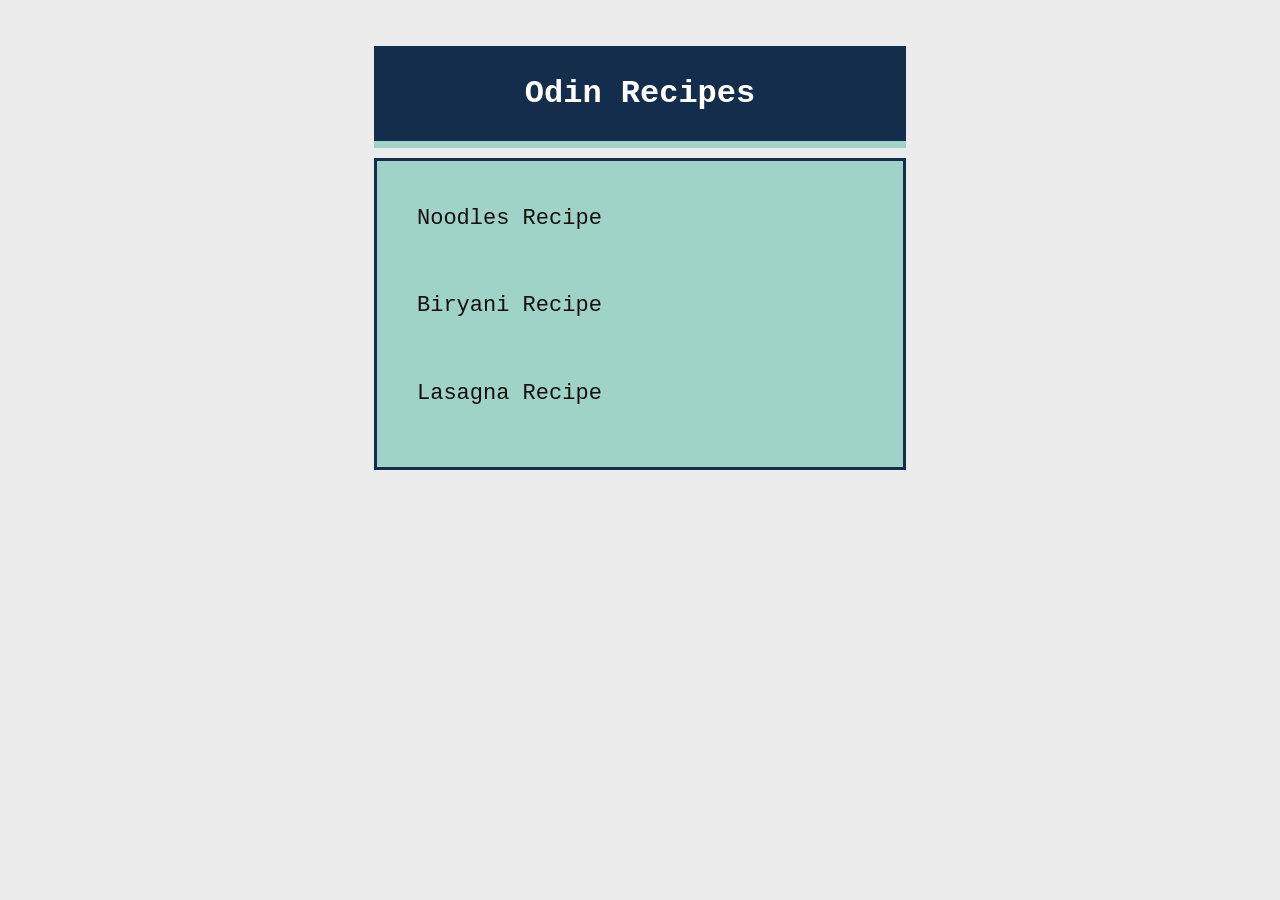
<file: index.html>
<!DOCTYPE html>
<html lang="en">

<head>
    <meta charset="UTF-8">
    <meta name="viewport" content="width=device-width, initial-scale=1.0">
    <title>Odin Recipes</title>
    <link rel="stylesheet" href="style.css">
</head>

<body>
    <div class="main-content">
        <h1 class="main-heading">Odin Recipes</h1>
        <ul class="link-list">
            <li class="recipe"> <a href="./recipes/noodles.html">Noodles Recipe</a></li>
            <li class="recipe"><a href="./recipes/biryani.html">Biryani Recipe</a></li>
            <li class="recipe"><a href="./recipes/lasagna.html">Lasagna Recipe</a></li>
        </ul>
    </div>
</body>

</html>
</file>
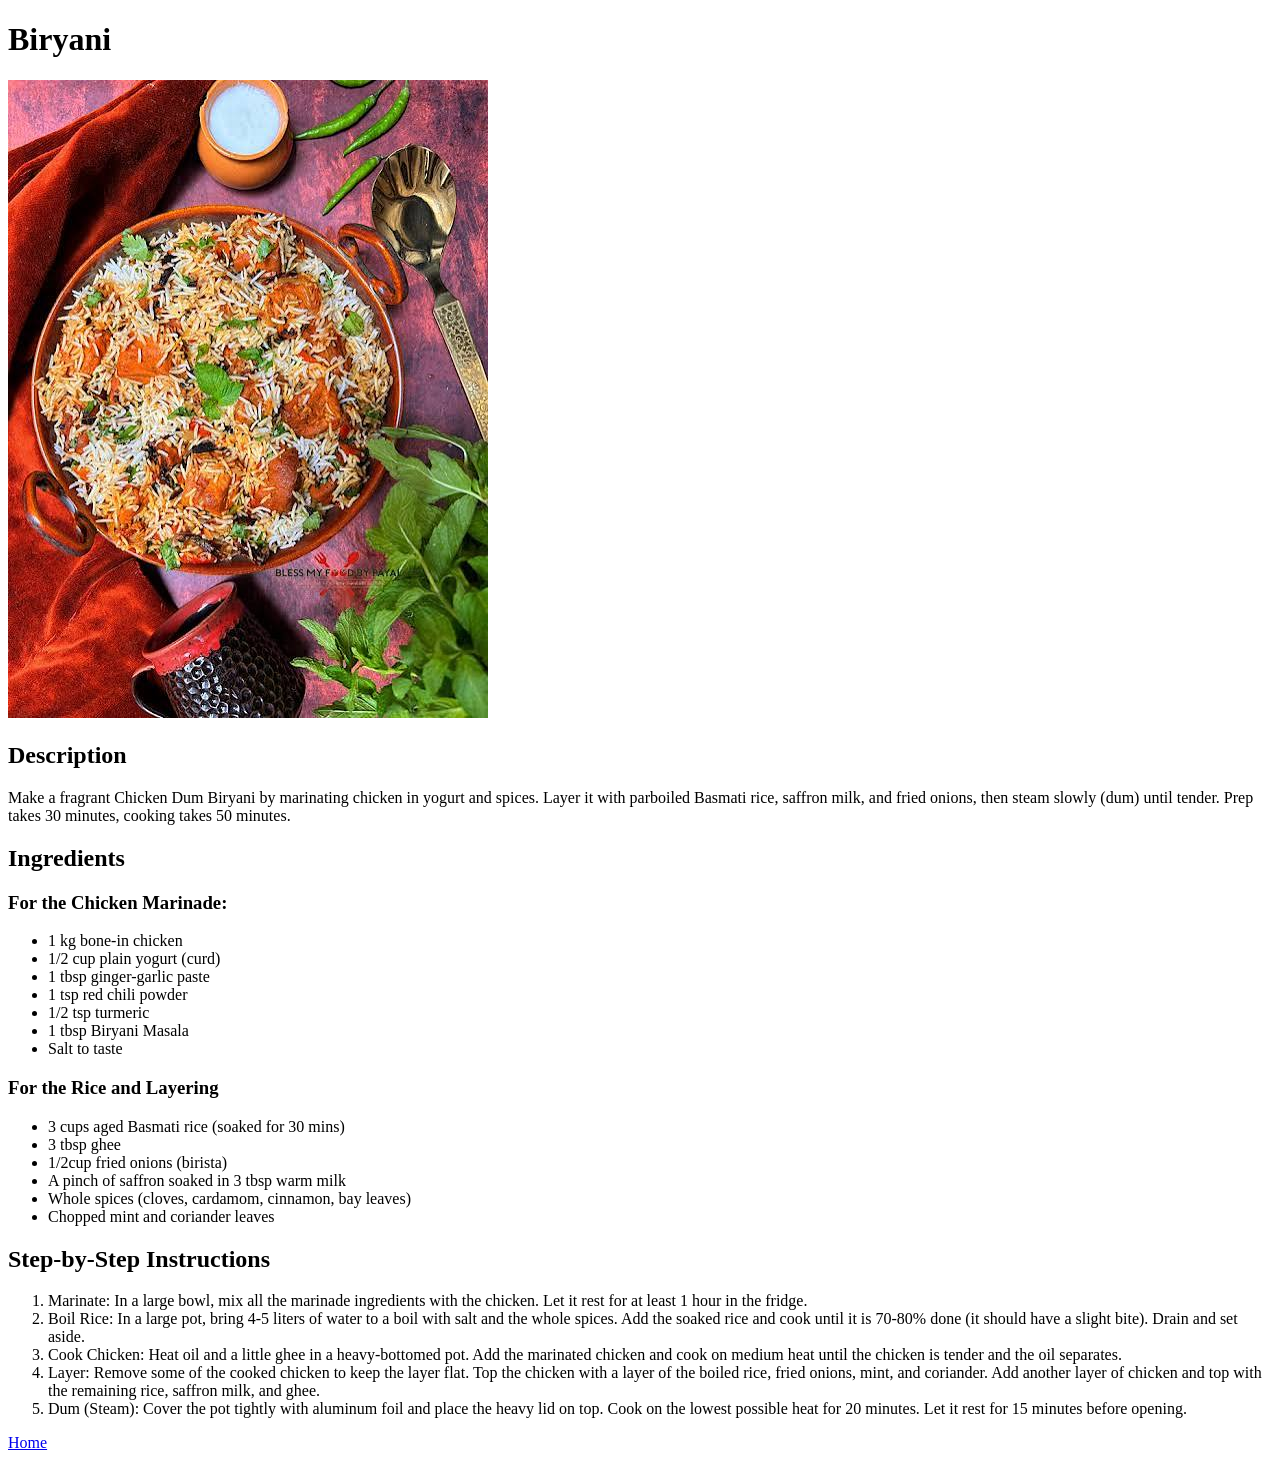
<file: recipes/biryani .html>
<!DOCTYPE html>
<html lang="en">

<head>
    <meta charset="UTF-8">
    <meta name="viewport" content="width=device-width, initial-scale=1.0">
    <title>Biryani Recipe</title>
</head>

<body>
    <h1>Biryani</h1>
    <img src="../images/biryani.jpeg" alt="Biryani">

    <h2>Description</h2>
    <p>Make a fragrant Chicken Dum Biryani by marinating chicken in yogurt and spices. Layer it with parboiled Basmati
        rice, saffron milk, and fried onions, then steam slowly (dum) until tender. Prep takes 30 minutes, cooking takes
        50 minutes.</p>

    <!-- Ingredients needed: -->
    <h2>Ingredients</h2>

    <h3>For the Chicken Marinade:</h3>
    <ul>
        <li>1 kg bone-in chicken</li>
        <li> 1/2 cup plain yogurt (curd)</li>
        <li>1 tbsp ginger-garlic paste</li>
        <li>1 tsp red chili powder</li>
        <li>1/2 tsp turmeric</li>
        <li>1 tbsp Biryani Masala</li>
        <li>Salt to taste</li>
    </ul>

    <h3>For the Rice and Layering</h3>
    <ul>
        <li>3 cups aged Basmati rice (soaked for 30 mins)</li>
        <li>3 tbsp ghee</li>
        <li>1/2cup fried onions (birista)</li>
        <li>A pinch of saffron soaked in 3 tbsp warm milk</li>
        <li>Whole spices (cloves, cardamom, cinnamon, bay leaves)</li>
        <li>Chopped mint and coriander leaves</li>
    </ul>

    <!-- Instruction to follow -->
    <h2>Step-by-Step Instructions</h2>
    <ol>
        <li>Marinate: In a large bowl, mix all the marinade ingredients with the chicken. Let it rest for at least 1
            hour in the fridge.</li>
        <li>Boil Rice: In a large pot, bring 4-5 liters of water to a boil with salt and the whole spices. Add the
            soaked rice and cook until it is 70-80% done (it should have a slight bite). Drain and set aside.</li>
        <li>Cook Chicken: Heat oil and a little ghee in a heavy-bottomed pot. Add the marinated chicken and cook on
            medium heat until the chicken is tender and the oil separates.</li>
        <li>Layer: Remove some of the cooked chicken to keep the layer flat. Top the chicken with a layer of the boiled
            rice, fried onions, mint, and coriander. Add another layer of chicken and top with the remaining rice,
            saffron milk, and ghee.</li>
        <li>Dum (Steam): Cover the pot tightly with aluminum foil and place the heavy lid on top. Cook on the lowest
            possible heat for 20 minutes. Let it rest for 15 minutes before opening.</li>
    </ol>

    <a href="../index.html">Home</a>
</body>

</html>
</file>
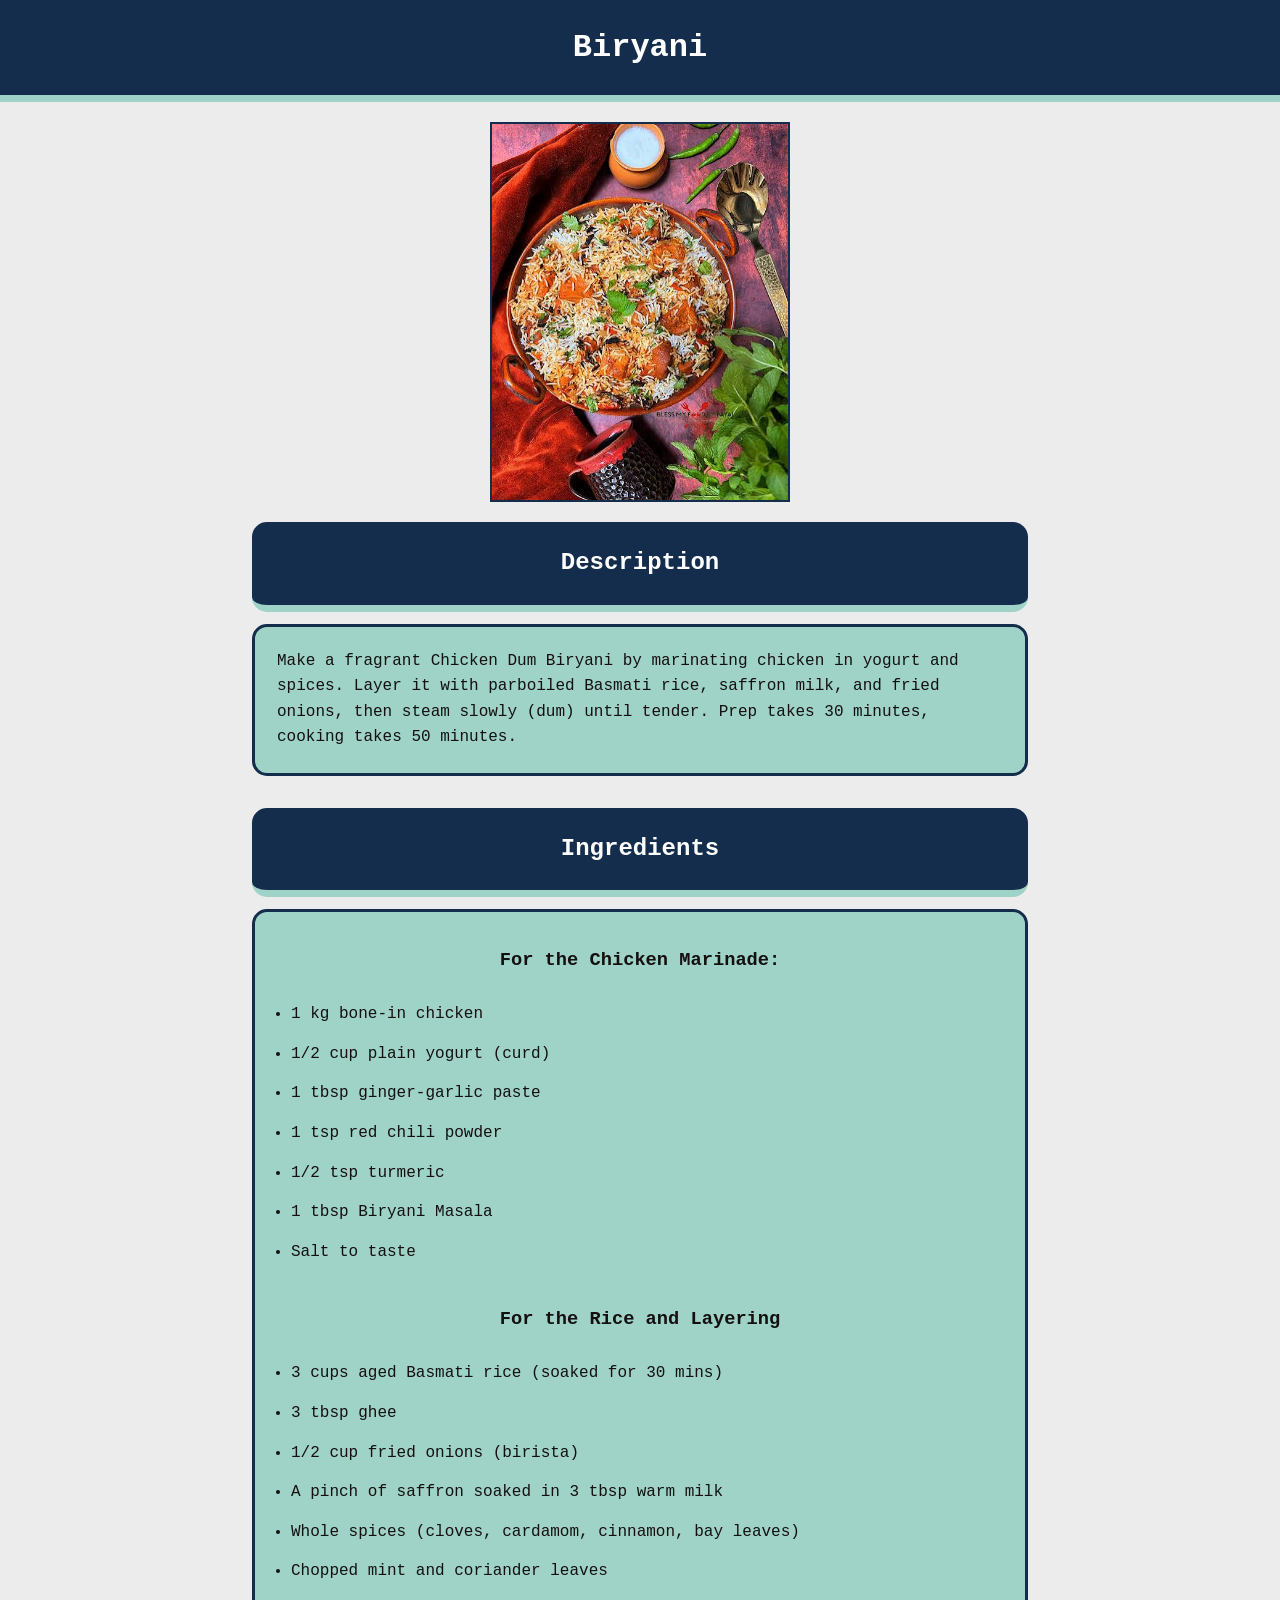
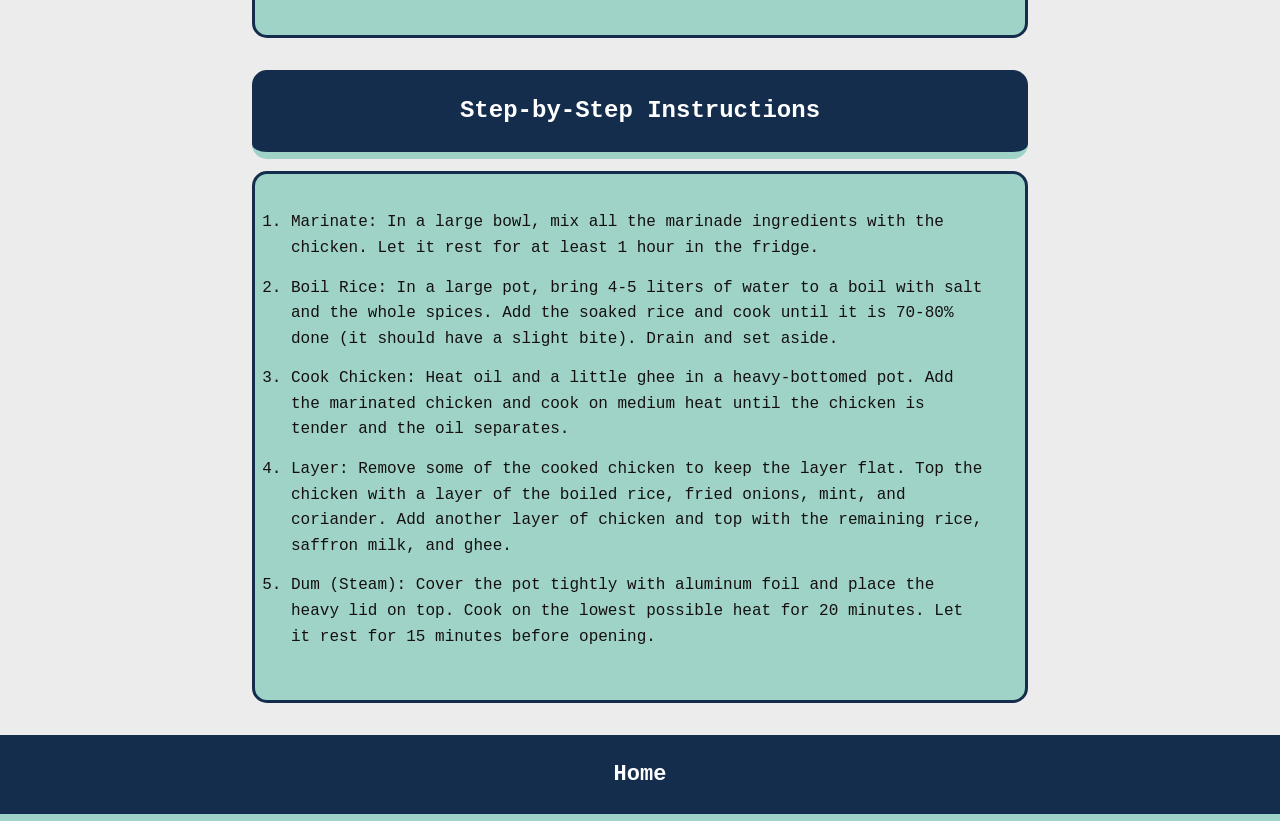
<file: recipes/biryani.html>
<!DOCTYPE html>
<html lang="en">

<head>
    <meta charset="UTF-8">
    <meta name="viewport" content="width=device-width, initial-scale=1.0">
    <title>Biryani Recipe</title>
    <link rel="stylesheet" href="../style.css">
</head>

<body>
    <h1 class="recipe-main-heading">Biryani</h1>
    <div class="recipe-page">
        <div class="recipe-img">
            <img src="../images/biryani.jpeg" alt="Biryani" width="300" height="380">
        </div>
        <div class=" recipe-section">
            <h2 class="section-heading">Description</h2>
            <div class="description">
                <p>Make a fragrant Chicken Dum Biryani by marinating chicken in yogurt and spices. Layer it with
                    parboiled
                    Basmati rice, saffron milk, and fried onions, then steam slowly (dum) until tender. Prep takes 30
                    minutes, cooking takes 50 minutes.</p>
            </div>
        </div>

        <!-- Ingredients needed: -->
        <div class="recipe-section">
            <h2 class="section-heading">Ingredients</h2>

            <div class="description">
                <h3>For the Chicken Marinade:</h3>
                <ul class="recipe-list">
                    <li>1 kg bone-in chicken</li>
                    <li>1/2 cup plain yogurt (curd)</li>
                    <li>1 tbsp ginger-garlic paste</li>
                    <li>1 tsp red chili powder</li>
                    <li>1/2 tsp turmeric</li>
                    <li>1 tbsp Biryani Masala</li>
                    <li>Salt to taste</li>
                </ul>

                <h3>For the Rice and Layering</h3>
                <ul class="recipe-list">
                    <li>3 cups aged Basmati rice (soaked for 30 mins)</li>
                    <li>3 tbsp ghee</li>
                    <li>1/2 cup fried onions (birista)</li>
                    <li>A pinch of saffron soaked in 3 tbsp warm milk</li>
                    <li>Whole spices (cloves, cardamom, cinnamon, bay leaves)</li>
                    <li>Chopped mint and coriander leaves</li>
                </ul>
            </div>
        </div>

        <div class="recipe-section">
            <!-- Instruction to follow -->
            <h2 class="section-heading">Step-by-Step Instructions</h2>
            <div class="description">
                <ol class="recipe-list">
                    <li>Marinate: In a large bowl, mix all the marinade ingredients with the chicken. Let it rest for at
                        least 1
                        hour in the fridge.</li>
                    <li>Boil Rice: In a large pot, bring 4-5 liters of water to a boil with salt and the whole spices.
                        Add
                        the
                        soaked rice and cook until it is 70-80% done (it should have a slight bite). Drain and set
                        aside.
                    </li>
                    <li>Cook Chicken: Heat oil and a little ghee in a heavy-bottomed pot. Add the marinated chicken and
                        cook
                        on
                        medium heat until the chicken is tender and the oil separates.</li>
                    <li>Layer: Remove some of the cooked chicken to keep the layer flat. Top the chicken with a layer of
                        the
                        boiled
                        rice, fried onions, mint, and coriander. Add another layer of chicken and top with the remaining
                        rice,
                        saffron milk, and ghee.</li>
                    <li>Dum (Steam): Cover the pot tightly with aluminum foil and place the heavy lid on top. Cook on
                        the
                        lowest
                        possible heat for 20 minutes. Let it rest for 15 minutes before opening.</li>
                </ol>
            </div>
        </div>
    </div>
    <div class="homepage-link">
        <a href="../index.html">Home</a>
    </div>
</body>

</html>
</file>
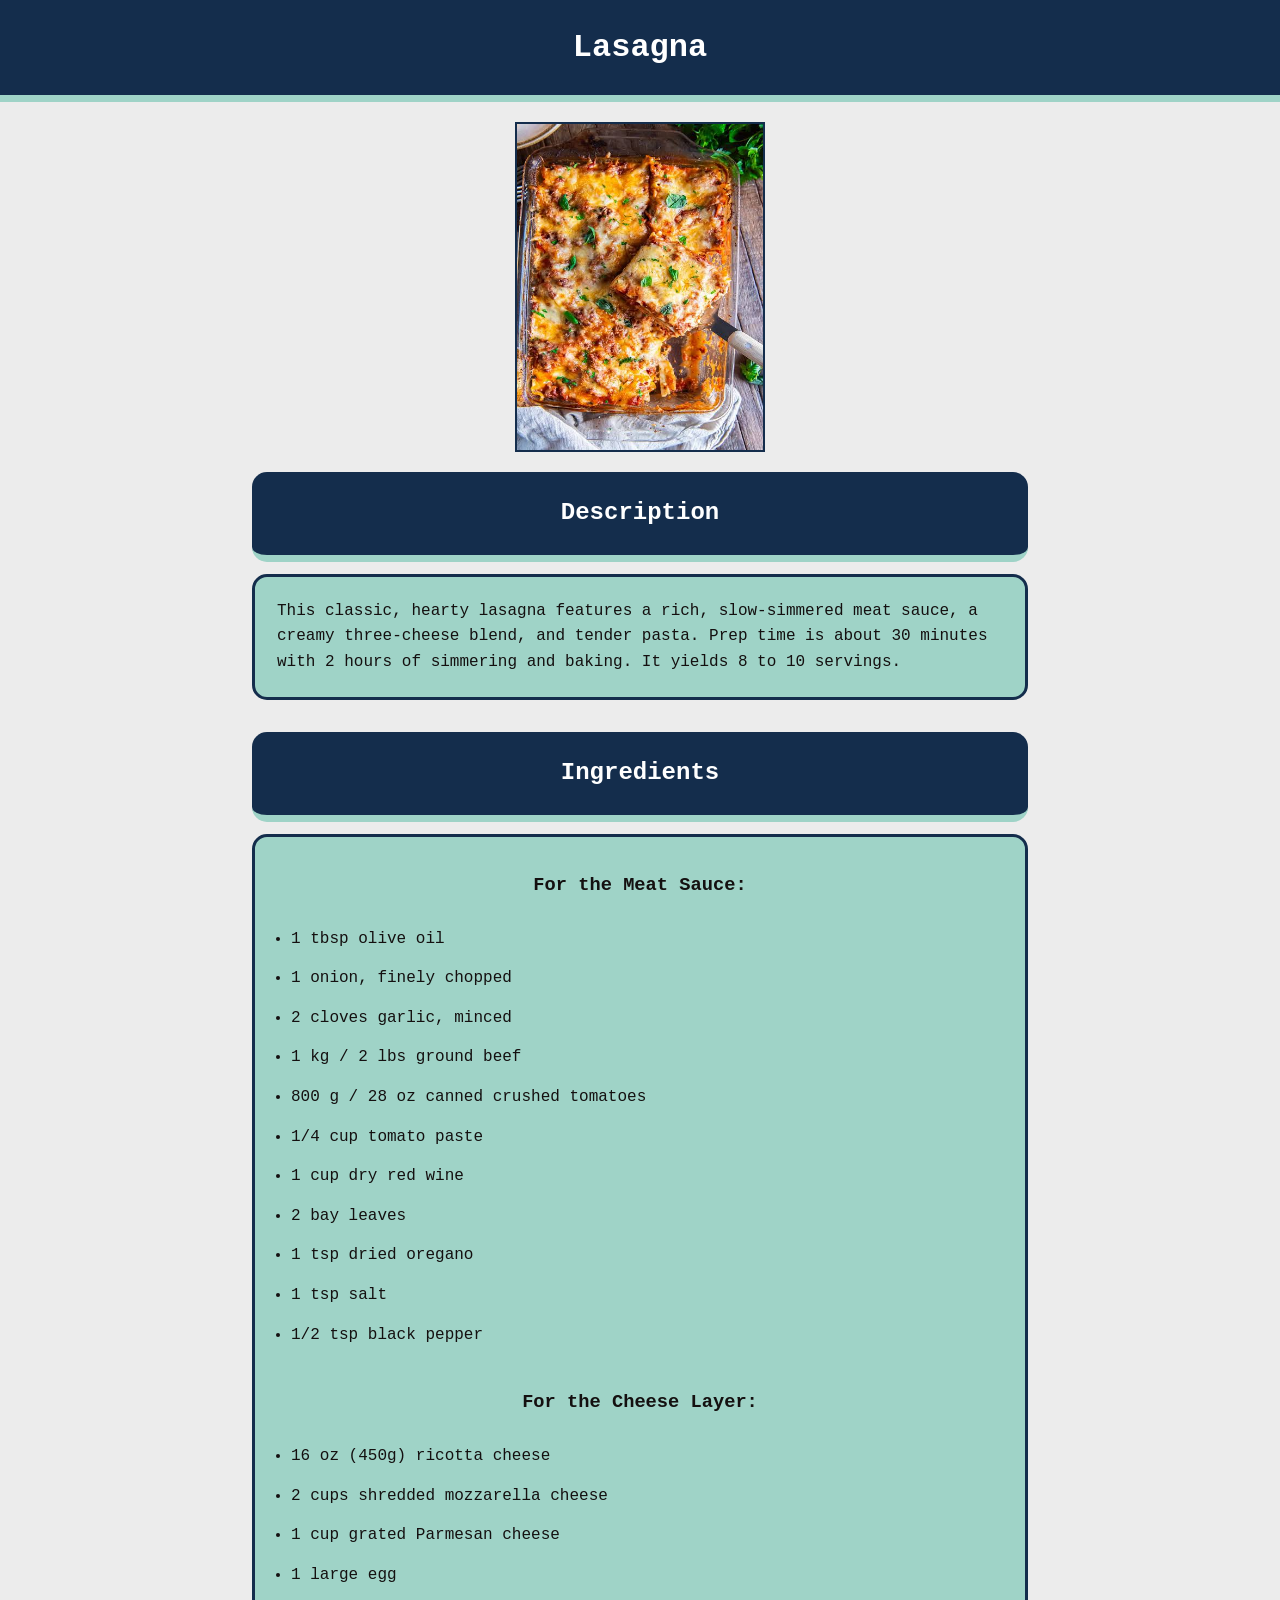
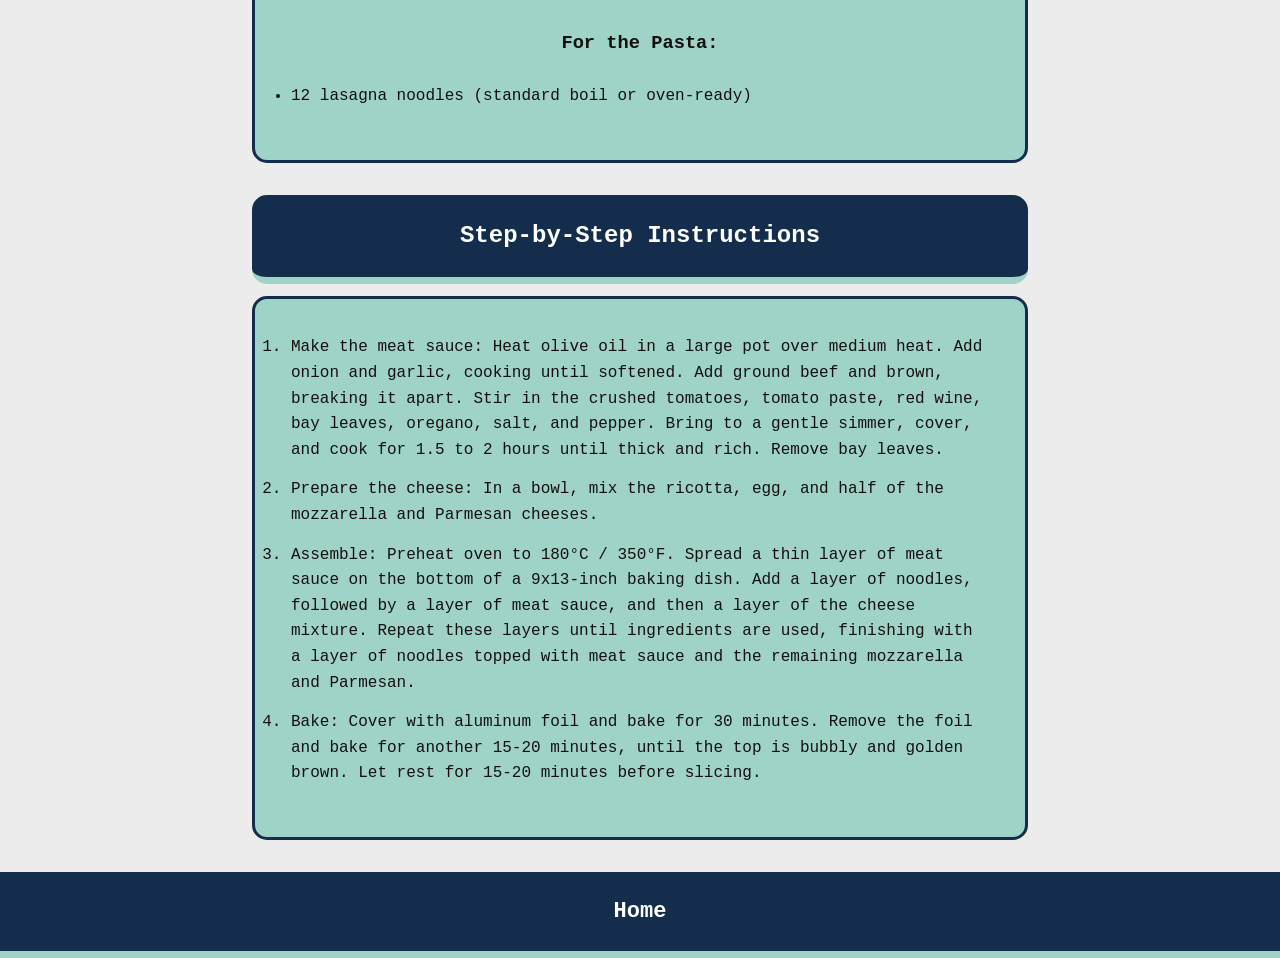
<file: recipes/lasagna.html>
<!DOCTYPE html>
<html lang="en">

<head>
    <meta charset="UTF-8">
    <meta name="viewport" content="width=device-width, initial-scale=1.0">
    <title>Lasagna Recipe</title>
    <link rel="stylesheet" href="../style.css">
</head>

<body>
    <h1 class="recipe-main-heading">Lasagna</h1>
    <!-- main content starts here -->
    <div class="recipe-page">
        <div class="recipe-img">
            <img src="../images/lasagna.jpeg" alt="lasagna" width="250" height="330">
        </div>

        <div class="recipe-section">
            <h2 class="section-heading">Description</h2>
            <div class="description">
                <p>This classic, hearty lasagna features a rich, slow-simmered meat sauce, a creamy three-cheese blend,
                    and
                    tender
                    pasta. Prep time is about 30 minutes with 2 hours of simmering and baking. It yields 8 to 10
                    servings.
                </p>
            </div>
        </div>

        <!-- Ingredients required -->
        <div class="recipe-section">
            <h2 class="section-heading">Ingredients</h2>
            <div class="description">
                <h3>For the Meat Sauce:</h3>
                <ul class="recipe-list">
                    <li>1 tbsp olive oil</li>
                    <li>1 onion, finely chopped</li>
                    <li>2 cloves garlic, minced</li>
                    <li>1 kg / 2 lbs ground beef</li>
                    <li>800 g / 28 oz canned crushed tomatoes</li>
                    <li>1/4 cup tomato paste</li>
                    <li>1 cup dry red wine</li>
                    <li>2 bay leaves</li>
                    <li>1 tsp dried oregano</li>
                    <li>1 tsp salt</li>
                    <li>1/2 tsp black pepper</li>
                </ul>

                <h3>For the Cheese Layer:</h3>
                <ul class="recipe-list">
                    <li>16 oz (450g) ricotta cheese</li>
                    <li>2 cups shredded mozzarella cheese</li>
                    <li>1 cup grated Parmesan cheese</li>
                    <li>1 large egg</li>
                </ul>

                <h3>For the Pasta:</h3>
                <ul class="recipe-list">
                    <li>12 lasagna noodles (standard boil or oven-ready)</li>
                </ul>
            </div>
        </div>

        <!-- Instruction to follow -->
        <div class="recipe-section">
            <h2 class="section-heading">Step-by-Step Instructions</h2>
            <div class="description">
                <ol class="recipe-list">
                    <li>Make the meat sauce: Heat olive oil in a large pot over medium heat. Add onion and garlic,
                        cooking
                        until
                        softened. Add ground beef and brown, breaking it apart. Stir in the crushed tomatoes, tomato
                        paste,
                        red
                        wine, bay leaves, oregano, salt, and pepper. Bring to a gentle simmer, cover, and cook for 1.5
                        to 2
                        hours
                        until thick and rich. Remove bay leaves.</li>

                    <li>Prepare the cheese: In a bowl, mix the ricotta, egg, and half of the mozzarella and Parmesan
                        cheeses.</li>

                    <li>Assemble: Preheat oven to 180°C / 350°F. Spread a thin layer of meat sauce on the bottom of a
                        9x13-inch
                        baking dish. Add a layer of noodles, followed by a layer of meat sauce, and then a layer of the
                        cheese
                        mixture. Repeat these layers until ingredients are used, finishing with a layer of noodles
                        topped
                        with meat
                        sauce and the remaining mozzarella and Parmesan.</li>

                    <li>Bake: Cover with aluminum foil and bake for 30 minutes. Remove the foil and bake for another
                        15-20
                        minutes,
                        until the top is bubbly and golden brown. Let rest for 15-20 minutes before slicing.</li>
                </ol>
            </div>
        </div>
    </div>
    <div class="homepage-link">
        <a href="../index.html">Home</a>
    </div>
</body>

</html>
</file>
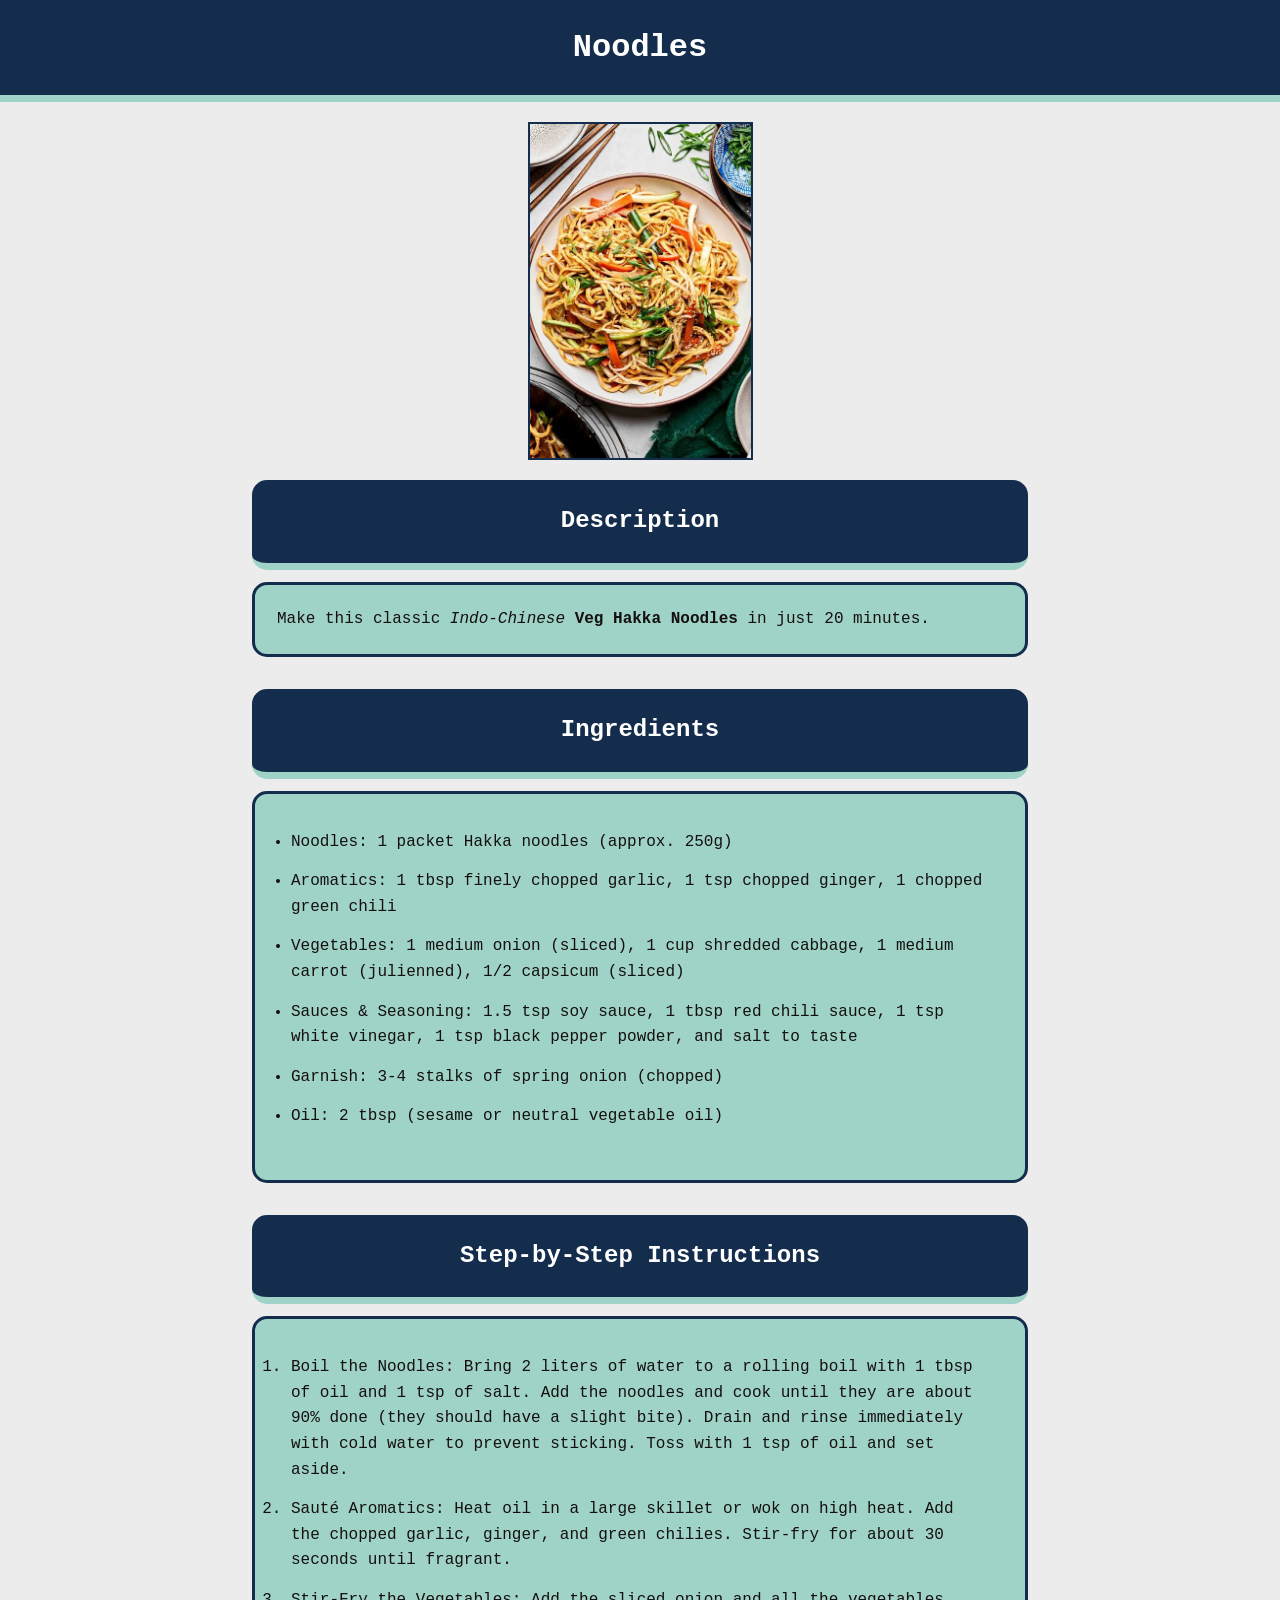
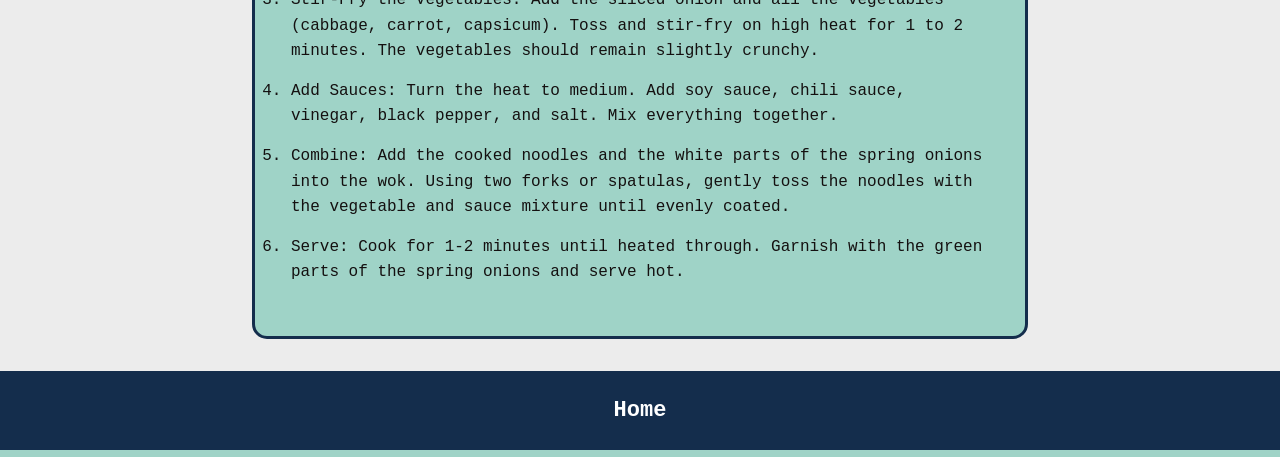
<file: recipes/noodles.html>
<!DOCTYPE html>
<html lang="en">

<head>
    <meta charset="UTF-8">
    <meta name="viewport" content="width=device-width, initial-scale=1.0">
    <title>Noodles Recipe</title>
    <link rel="stylesheet" href="../style.css">
</head>

<body>
    <h1 class="recipe-main-heading">Noodles</h1>
    <div class="recipe-page">
        <div class="recipe-img">
            <img src="../images/noodles.jpeg" alt="noodles" width="225" height="338">
        </div>
        <div class="recipe-section">
            <h2 class="section-heading">Description</h2>
            <div class="description">
                <p>Make this classic <em>Indo-Chinese</em> <strong>Veg Hakka Noodles</strong> in just 20 minutes.</p>
            </div>
        </div>

        <!-- Ingredients needed:  -->
        <div class="recipe-section">
            <h2 class="section-heading">Ingredients</h2>
            <div class="description">
                <ul class="recipe-list">
                    <li>Noodles: 1 packet Hakka noodles (approx. 250g)</li>
                    <li>Aromatics: 1 tbsp finely chopped garlic, 1 tsp chopped ginger, 1 chopped green chili</li>
                    <li>Vegetables: 1 medium onion (sliced), 1 cup shredded cabbage, 1 medium carrot (julienned), 1/2
                        capsicum
                        (sliced)</li>
                    <li>Sauces & Seasoning: 1.5 tsp soy sauce, 1 tbsp red chili sauce, 1 tsp white vinegar, 1 tsp black
                        pepper
                        powder, and salt to taste</li>
                    <li>Garnish: 3-4 stalks of spring onion (chopped)</li>
                    <li>Oil: 2 tbsp (sesame or neutral vegetable oil)</li>
                </ul>
            </div>
        </div>

        <!-- Instruction to be followed -->
        <div class="recipe-section">
            <h2 class="section-heading">Step-by-Step Instructions</h2>
            <div class="description">
                <ol class="recipe-list">
                    <li>Boil the Noodles: Bring 2 liters of water to a rolling boil with 1 tbsp of oil and 1 tsp of
                        salt.
                        Add
                        the
                        noodles and cook until they are about 90% done (they should have a slight bite). Drain and rinse
                        immediately
                        with cold water to prevent sticking. Toss with 1 tsp of oil and set aside.</li>
                    <li>Sauté Aromatics: Heat oil in a large skillet or wok on high heat. Add the chopped garlic,
                        ginger,
                        and
                        green
                        chilies. Stir-fry for about 30 seconds until fragrant.</li>
                    <li>Stir-Fry the Vegetables: Add the sliced onion and all the vegetables (cabbage, carrot,
                        capsicum).
                        Toss
                        and
                        stir-fry on high heat for 1 to 2 minutes. The vegetables should remain slightly crunchy.</li>
                    <li>Add Sauces: Turn the heat to medium. Add soy sauce, chili sauce, vinegar, black pepper, and
                        salt.
                        Mix
                        everything together.</li>
                    <li>Combine: Add the cooked noodles and the white parts of the spring onions into the wok. Using two
                        forks
                        or
                        spatulas, gently toss the noodles with the vegetable and sauce mixture until evenly coated.</li>
                    <li>Serve: Cook for 1-2 minutes until heated through. Garnish with the green parts of the spring
                        onions
                        and
                        serve hot.</li>
                </ol>
            </div>
        </div>
    </div>

    <div class="homepage-link">
        <a href="../index.html">Home</a>
    </div>
</body>

</html>
</file>
<file: style.css>
* {
    margin: 0px;
    padding: 0px;
    box-sizing: border-box;
    font-family: 'Courier New', Courier, monospace;
    line-height: 1.6;
}

body {
    background-color: #ececec;
}

/* home page */

.main-content {
    max-width: 600px;
    padding: 24px;
    margin: 12px auto;
}

.main-heading,
.link-list {
    padding: 22px;
    margin: 10px;
}

.main-heading {
    font-size: 32px;
    font-weight: bold;
    background-color: #142d4c;
    color: white;
    border-bottom: 7px solid #9fd3c7;
    text-align: center;
}

.link-list {
    background-color: #9fd3c7;
    border:3px solid #142d4c;
    list-style: none;
}

.recipe {
    margin-bottom: 16px;
}

.recipe a {
    display: inline-block;
    font-size: 22px;
    padding: 18px;
    text-decoration: none;
    color: #141010;
}

/*  recipe pages styling */

.recipe-page {
    max-width: 800px;
    margin:  auto;
}

.recipe-main-heading,
.section-heading,
.homepage-link {
    background-color: #142d4c;
    color: white;
    text-align: center;
    padding: 22px;
    border-bottom: 7px solid #9fd3c7;
}



.recipe-img img {
    display: block;
    /* max-width:320px;
    height: auto; */
    margin: 20px auto;
    border:2px solid #142d4c;
}
.recipe-section{
    margin-bottom: 32px;
    margin-left: 12px;
    margin-right:12px;
}

.section-heading,
.description{
    border-radius:15px;
}

.section-heading {
    margin-bottom: 12px;
}

.description {
    background-color: #9fd3c7;
    color: #141010;
    padding: 22px;
    border:3px solid #142d4c;
}


.description h3 {
    margin: 12px;
    text-align: center;

}

.recipe-list {
    padding: 14px;
}

.recipe-list li {
    margin-bottom: 14px;
}

.homepage-link a {
    font-size: 22px;
    font-weight: bold;
    color: white;
    text-decoration: none;
}
</file>
